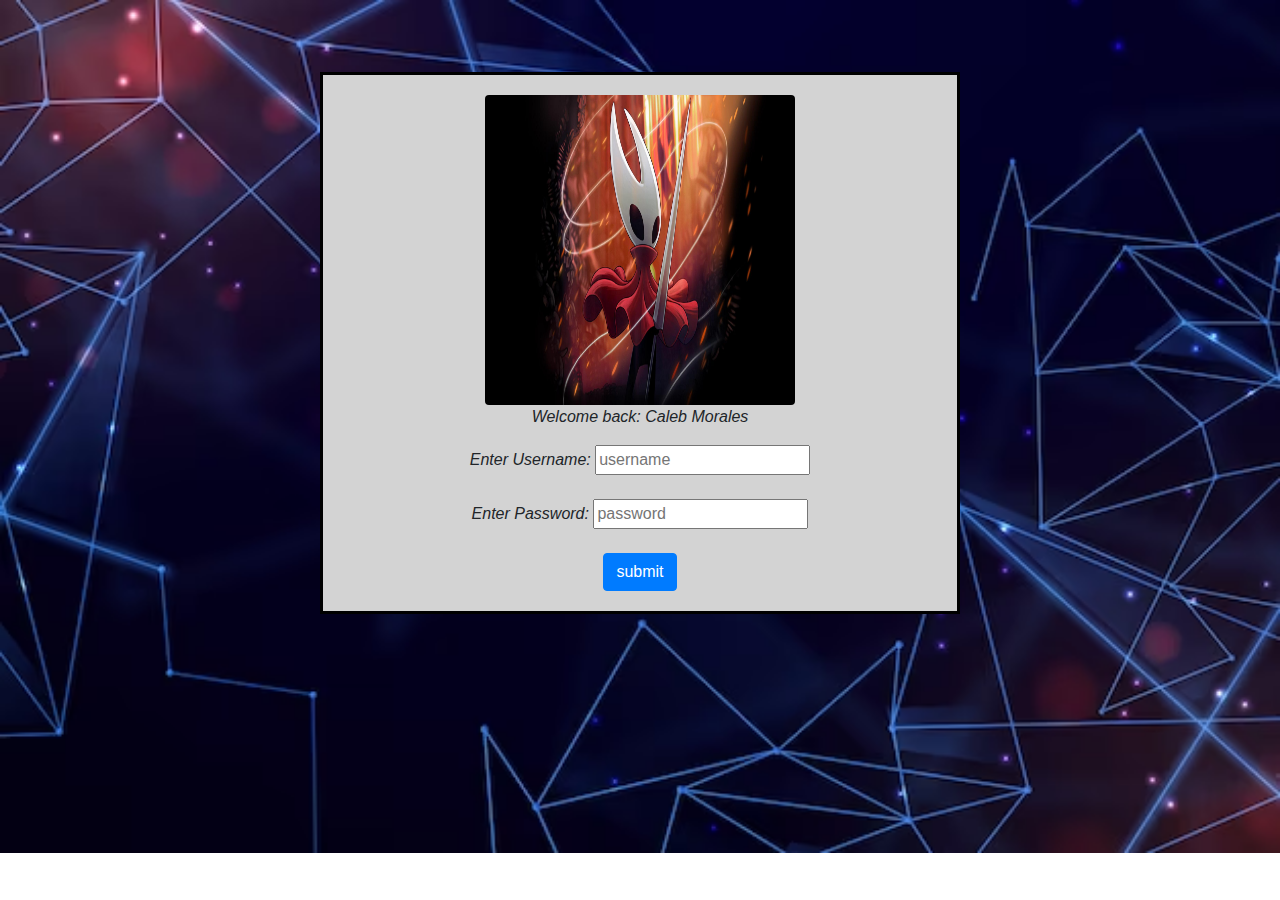
<file: index.html>
<!DOCTYPE html>
<html>
  <head>
  	<title>School login</title>
 </head>

 <body>

   <link rel="stylesheet" href="https://cdn.jsdelivr.net/npm/bootstrap@4.0.0/dist/css/bootstrap.min.css" integrity="sha384-Gn5384xqQ1aoWXA+058RXPxPg6fy4IWvTNh0E263XmFcJlSAwiGgFAW/dAiS6JXm" crossorigin="anonymous">
<script src="https://cdn.jsdelivr.net/npm/bootstrap@4.0.0/dist/js/bootstrap.min.js" integrity="sha384-JZR6Spejh4U02d8jOt6vLEHfe/JQGiRRSQQxSfFWpi1MquVdAyjUar5+76PVCmYl" crossorigin="anonymous"></script>

<style>

body{

  background-image: url('login background.avif');
  background-size: cover;
  background-repeat: no-repeat;
  
}

#form {
text-align: center;
  background-color: lightgrey;
    font-style:italic ;
    padding: 20px;
    width: 50%;
    border:solid;
    border-color:black;
    margin-bottom: auto;
    margin-left: auto;
    margin-right: auto;
}

  </style>

<br>
<br>
<br>

<div>
  <form id="form">

<img class="rounded" src="hornet.jpg" alt="hornet" width="310px" height="310px">
<p>Welcome back: Caleb Morales</p>

  	Enter Username: <input type="text" placeholder="username" id="username">
  <br>
  <br>
  	Enter Password: <input type="password" placeholder="password" id="password">
  <br>
  <br>
  	<button type="submit" class="btn btn-primary">submit</button>
 </form>
</div>

 <script>
 	
document.getElementById("form").addEventListener("submit", auth);

function auth(event) {
	event.preventDefault();


 var username = document.getElementById("username").value;
 var password = document.getElementById("password").value;
 console.log(username);

 if (username === "Caleb" && password === "0928"){
 	window.location.replace("mainpage.html");
 } if (username === "" && password === ""){
 	  alert("Please enter information");
 	  return;
 }

}
 </script>
<script src="https://code.jquery.com/jquery-3.2.1.slim.min.js" integrity="sha384-KJ3o2DKtIkvYIK3UENzmM7KCkRr/rE9/Qpg6aAZGJwFDMVNA/GpGFF93hXpG5KkN" crossorigin="anonymous"></script>
<script src="https://cdn.jsdelivr.net/npm/popper.js@1.12.9/dist/umd/popper.min.js" integrity="sha384-ApNbgh9B+Y1QKtv3Rn7W3mgPxhU9K/ScQsAP7hUibX39j7fakFPskvXusvfa0b4Q" crossorigin="anonymous"></script>


</body>
</html>
</file>
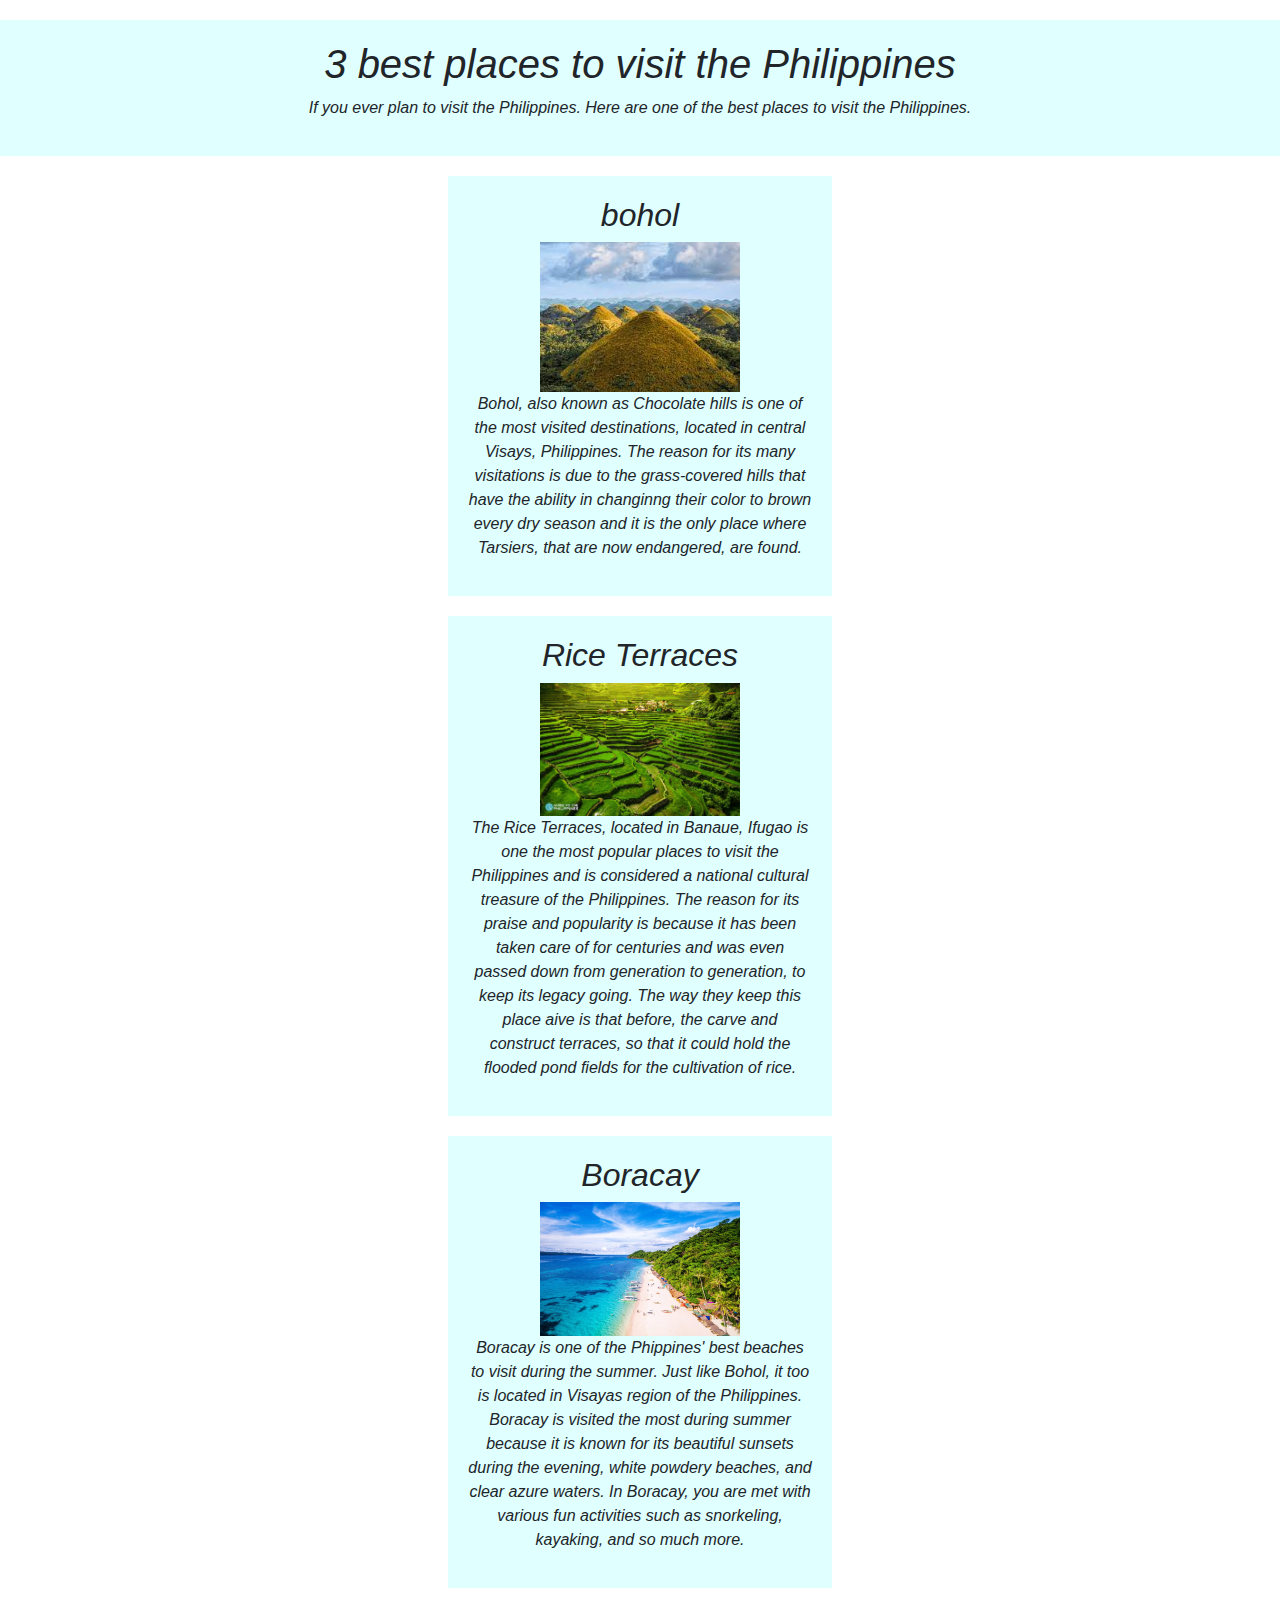
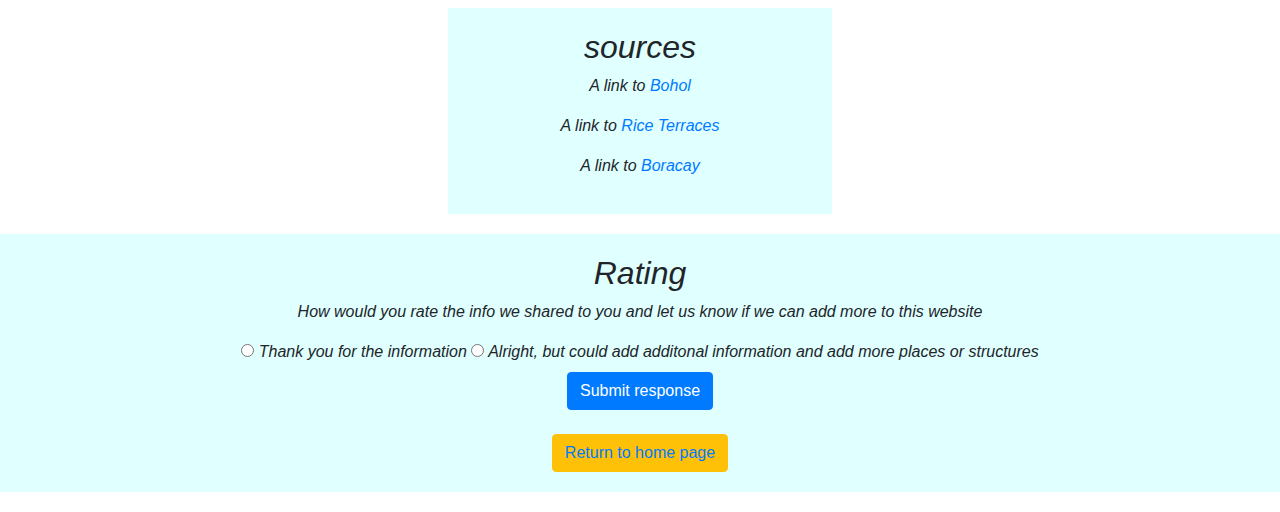
<file: ICT9E_Q2Project_Morales_Caleb.html>
<!DOCTYPE html>
<html>
  <head>
  <link rel="stylesheet" type="text/css" href="photo_gallery.css">
  <title>ICT Project</title>

 <html lang ="en">



 <link rel="stylesheet" href="https://cdn.jsdelivr.net/npm/bootstrap@4.0.0/dist/css/bootstrap.min.css" integrity="sha384-Gn5384xqQ1aoWXA+058RXPxPg6fy4IWvTNh0E263XmFcJlSAwiGgFAW/dAiS6JXm" crossorigin="anonymous">
<script src="https://cdn.jsdelivr.net/npm/bootstrap@4.0.0/dist/js/bootstrap.min.js" integrity="sha384-JZR6Spejh4U02d8jOt6vLEHfe/JQGiRRSQQxSfFWpi1MquVdAyjUar5+76PVCmYl" crossorigin="anonymous"></script>


<meta charset="utf-8">
    <meta name="viewport" 
    content="width=device-width, initial-scale=1">

</head>
<body>

<div id="Philippines">
  <h1>3 best places to visit the Philippines</h1>
  
  <p>If you ever plan to visit the Philippines.
  Here are one of the best places to visit the Philippines.</p>

</div>


<div id="bohol">
  <h2>bohol</h2>
<img src="bohol.avif" alt="bohol" width="200"bohol><p>Bohol, also known as Chocolate hills is one of the most visited destinations, located in central Visays, Philippines. The reason for its many visitations is due to the grass-covered hills that have the ability in  changinng their color to brown every dry season and it is the only place where Tarsiers, that are now endangered, are found. </p>

</div>

<div id="rice">
  <h2>Rice Terraces</h2>
<img src="rice terrace.avif" alt="rice" width="200"rice><p>The Rice Terraces, located in Banaue, Ifugao is one the most popular places to visit the Philippines and is considered a national cultural treasure of the Philippines. The reason for its praise and popularity is because it has been taken care of for centuries and was even passed down from generation to generation, to keep its legacy going. The way they keep this place aive is that before, the carve and construct terraces, so that it could hold the flooded pond fields for the cultivation of rice.</p>

</div> 

<div id="Boracay">
  <h2>Boracay</h2>
<img src="Boracay.avif" alt="boracay" width="200"boracay><p>Boracay is one of the Phippines' best beaches to visit during the summer. Just like Bohol, it too is located in Visayas region of the Philippines. Boracay is visited the most during summer because it is known for its beautiful sunsets during the evening, white powdery beaches, and clear azure waters. In Boracay, you are met with various fun activities such as snorkeling, kayaking, and so much more.</p>

</div> 


<div id="sources">
  <h2>sources</h2>

  <p>A link to <a href="https://philippines.travel/destinations/bohol">Bohol</a></p>

  <p>A link to <a href="https://www.nationalgeographic.com/">Rice Terraces</a></p>

  <p>A link to <a href="https://guidetothephilippines.ph/">Boracay</a></p>

</div> 

<div id="Rating">

  <h2>Rating</h2>

  <p>How would you rate the info we shared to you and let us know if we can add more to this website</p>

<input type="radio" id="YES" name="like" value="yes">
    <label for="yes"> Thank you for the information </label>

    <input type="radio" id="NO" name="like" value="no">
    <lable for="no"> Alright, but could add additonal information and add more places or structures </lable>
   
   <br><button type="button" class="btn btn-primary">Submit response</button>
<br>
  <br><button type="button" class="btn btn-warning"><a href="mainpage.html">Return to home page</button>

</div>

<script src="https://code.jquery.com/jquery-3.2.1.slim.min.js" integrity="sha384-KJ3o2DKtIkvYIK3UENzmM7KCkRr/rE9/Qpg6aAZGJwFDMVNA/GpGFF93hXpG5KkN" crossorigin="anonymous"></script>
<script src="https://cdn.jsdelivr.net/npm/popper.js@1.12.9/dist/umd/popper.min.js" integrity="sha384-ApNbgh9B+Y1QKtv3Rn7W3mgPxhU9K/ScQsAP7hUibX39j7fakFPskvXusvfa0b4Q" crossorigin="anonymous"></script>

</body>
</html>
</file>
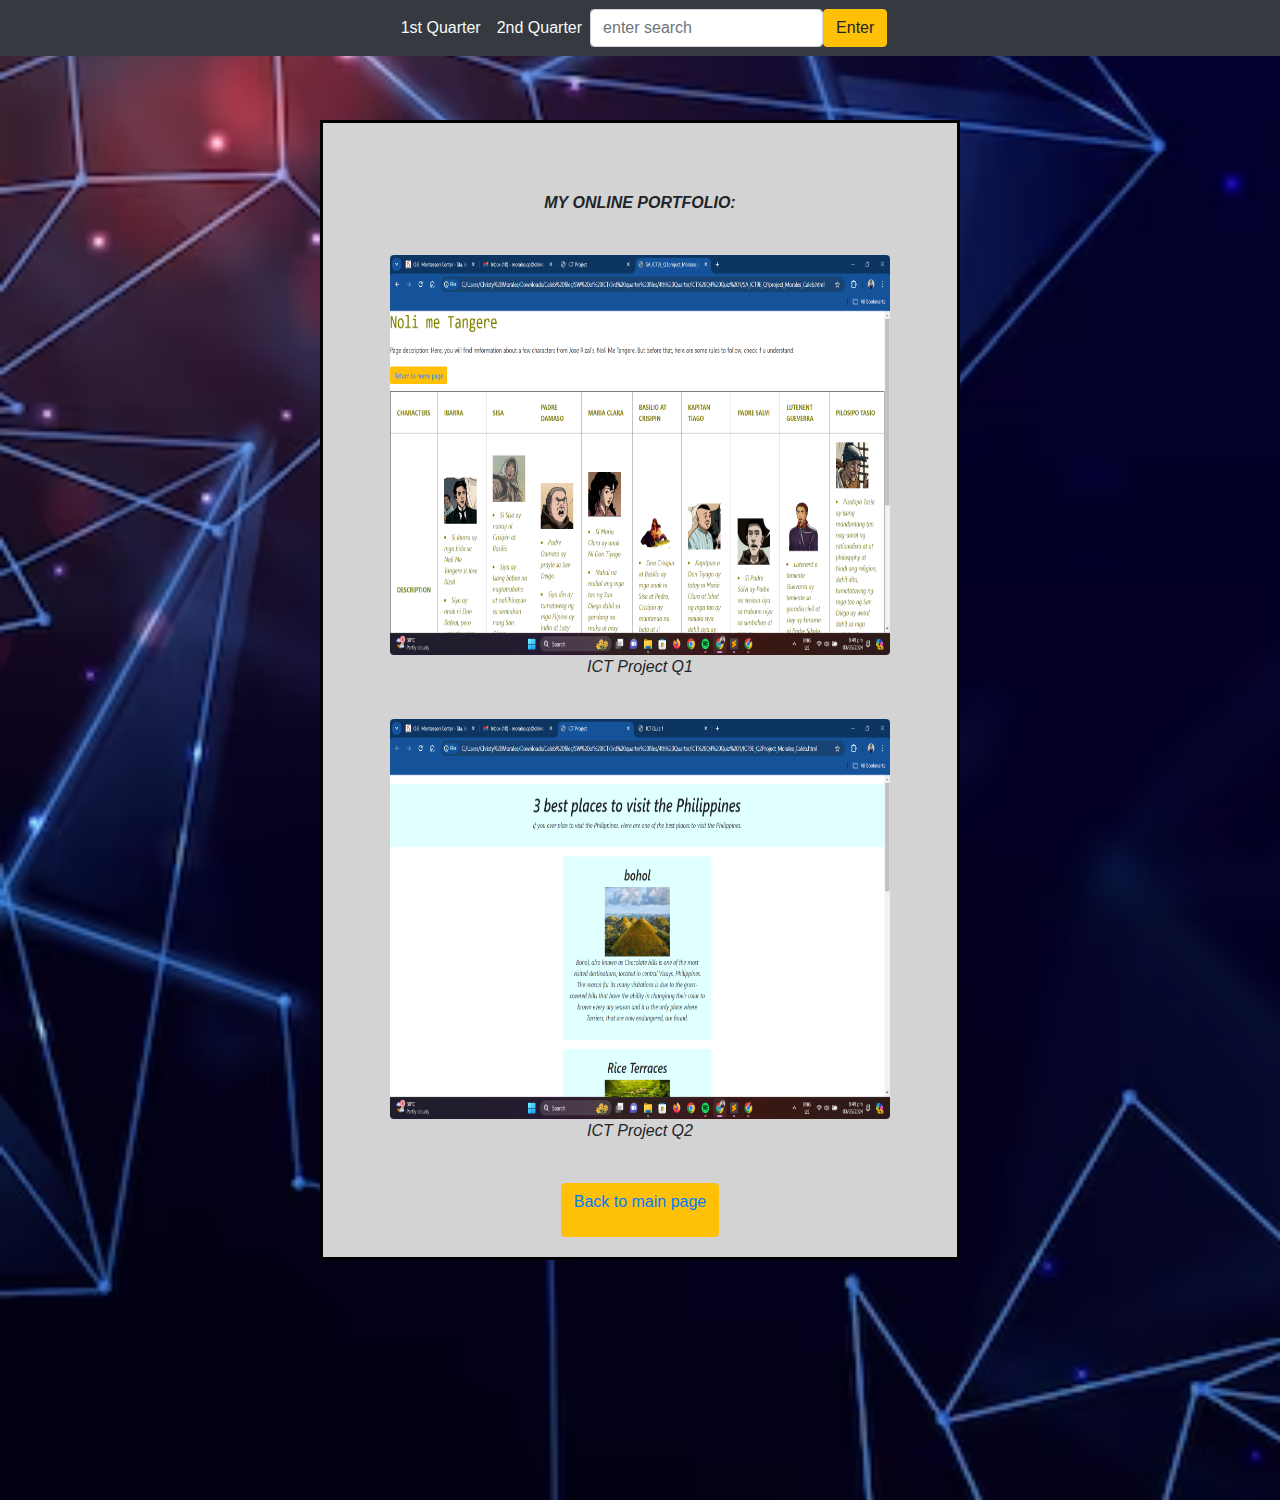
<file: mainpage.html>
<!DOCTYPE html>

<html>
<head>

<html lang ="en">



 <link rel="stylesheet" href="https://cdn.jsdelivr.net/npm/bootstrap@4.0.0/dist/css/bootstrap.min.css" integrity="sha384-Gn5384xqQ1aoWXA+058RXPxPg6fy4IWvTNh0E263XmFcJlSAwiGgFAW/dAiS6JXm" crossorigin="anonymous">
<script src="https://cdn.jsdelivr.net/npm/bootstrap@4.0.0/dist/js/bootstrap.min.js" integrity="sha384-JZR6Spejh4U02d8jOt6vLEHfe/JQGiRRSQQxSfFWpi1MquVdAyjUar5+76PVCmYl" crossorigin="anonymous"></script>


<meta charset="utf-8">
 	<meta name="viewport" 
 	content="width=device-width, initial-scale=1">

<style>
body{

background-image: url('login background.avif');
  background-size: cover;
  background-repeat: no-repeat;


  

}


#portfolio{


	text-align: center;
	background-color: lightgrey;
    font-style:italic ;
    padding: 20px;
    width: 50%;
    border:solid;
    border-color:black;
    margin-bottom: auto;
    margin-left: auto;
    margin-right: auto;
}

#project1{


  text-align: center;
  background-color: lightgrey;
    font-style:italic ;
    padding: 20px;
    width: 50%;
    border:solid;
    border-color:black;
    margin-bottom: auto;
    margin-left: auto;
    margin-right: auto;
}

#project2{


  text-align: center;
  background-color: lightgrey;
    font-style:italic ;
    padding: 20px;
    width: 50%;
    border:solid;
    border-color:black;
    margin-bottom: auto;
    margin-left: auto;
    margin-right: auto;
}
    

</style>

</head>

<title>ICT Quiz 1</title>



<body style="height:1500px">
<nav class="navbar navbar-expand-sm bg-dark text-light justify-content-center fixed-top">

<!-- Quarters -->

<ul class="navbar-nav me-auto">
<li class="nav-item">
<a class="nav-link text-light" href="SA_ICT9E_Q1project_Morales_Caleb.html">1st Quarter</a></li>

<li class="nav-item">
<a class="nav-link text-light" href="ICT9E_Q2Project_Morales_Caleb.html">2nd Quarter</a></li>

</ul>


<form class="d-flex">
<input  type="search" class="form-control me-2" placeholder="enter search">
<button type="button" class="btn btn-warning" >Enter</button>

</form>
</nav>


<br>
<br>
<br>
<br>
<br>


<div id="portfolio">
	<br>
	<br>
<b><p style="text-align: center;"style="font-size: 40px;">MY ONLINE PORTFOLIO:</p></b>
  <br>
<img class="rounded" src="project 1.png" alt="project" width="500px" height="400px">
<p style="text-align:center;">ICT Project Q1</p>
  <br>
<img class="rounded" src="project 2.png" alt="project" width="500px" height="400px">
<p style="text-align:center;">ICT Project Q2</p>
<br>
<form><button type="button" class="btn btn-warning" ><p><a href="index.html">Back to main page</a></p></button></form>

</div>


<script src="https://code.jquery.com/jquery-3.2.1.slim.min.js" integrity="sha384-KJ3o2DKtIkvYIK3UENzmM7KCkRr/rE9/Qpg6aAZGJwFDMVNA/GpGFF93hXpG5KkN" crossorigin="anonymous"></script>
<script src="https://cdn.jsdelivr.net/npm/popper.js@1.12.9/dist/umd/popper.min.js" integrity="sha384-ApNbgh9B+Y1QKtv3Rn7W3mgPxhU9K/ScQsAP7hUibX39j7fakFPskvXusvfa0b4Q" crossorigin="anonymous"></script>

</body>
</html>
</file>
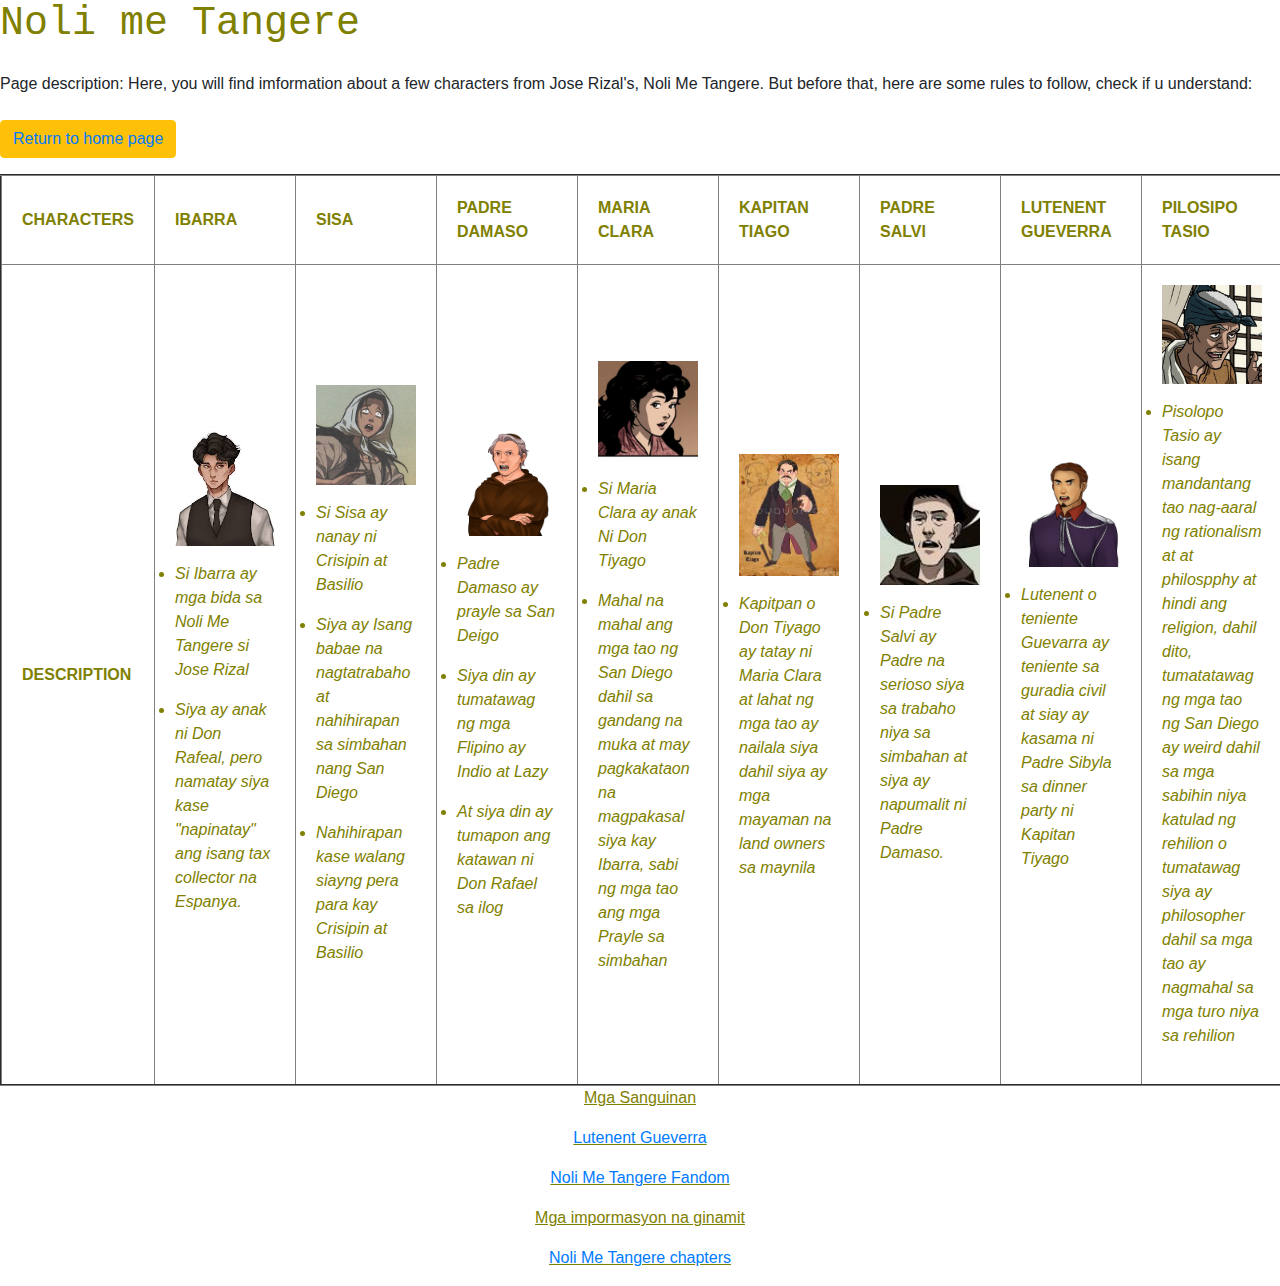
<file: SA_ICT9E_Q1project_Morales_Caleb.html>
<!DOCTYPE html>
<html>
    <head>
    	<link rel="stylesheet" type="text/css" href="yuh.css">

        <html lang ="en">



 <link rel="stylesheet" href="https://cdn.jsdelivr.net/npm/bootstrap@4.0.0/dist/css/bootstrap.min.css" integrity="sha384-Gn5384xqQ1aoWXA+058RXPxPg6fy4IWvTNh0E263XmFcJlSAwiGgFAW/dAiS6JXm" crossorigin="anonymous">
<script src="https://cdn.jsdelivr.net/npm/bootstrap@4.0.0/dist/js/bootstrap.min.js" integrity="sha384-JZR6Spejh4U02d8jOt6vLEHfe/JQGiRRSQQxSfFWpi1MquVdAyjUar5+76PVCmYl" crossorigin="anonymous"></script>


<meta charset="utf-8">
    <meta name="viewport" 
    content="width=device-width, initial-scale=1">

    </head>

    <body>
    <pre><h1 style="color: olive; text align:center;">Noli me Tangere</pre> 

    Page description: Here, you will find imformation about a few characters from Jose Rizal's, Noli Me Tangere. But before that, here are some rules to follow, check if u understand:

<br></br>
    
 <button type="button" class="btn btn-warning"><a href="mainpage.html">Return to home page</button>



   </h1>

   <!-- starting table here-->

   <table border="2" cellpadding="20" cellspacing="20">

   	<tr>

        <th style="color: olive;">CHARACTERS</th>
   		
   		<th>IBARRA</th>
   		<th>SISA</th>
   		<th>PADRE DAMASO</th>
   		<th>MARIA CLARA</th>
   		<th>KAPITAN TIAGO</th>
   		<th>PADRE SALVI</th>
   		<th>LUTENENT GUEVERRA</th>
   		<th>PILOSIPO TASIO</th>
   	</tr>

   	<!-- second row-->

   	<th style="color:olive;">DESCRIPTION</th>

   	 <td><img src="Ibarra.jpg"alt="Ibarra" width="100"IBARRA><p><li><em>Si Ibarra ay mga bida sa Noli Me Tangere si Jose Rizal<em><p><li>Siya ay anak ni Don Rafeal, pero namatay siya kase "napinatay" ang isang tax collector na Espanya.</em></p></li></td>

   	 <td><img src="Sisa.jpg" alt="Sisa" width="100"Sisa><em><p><li>Si Sisa ay nanay ni Crisipin at Basilio<em><p><li>Siya ay Isang babae na nagtatrabaho at nahihirapan sa simbahan nang San Diego<em><p><li>Nahihirapan kase walang siayng pera para kay Crisipin at Basilio</td></p></li></em>

   	 <td><img src="Damaso.png" alt="Damaso" width="100"DAMASO><p><li><em>Padre Damaso ay prayle sa San Deigo<em><p><li>Siya din ay tumatawag ng mga Flipino ay Indio at Lazy<em><p><li>At siya din ay tumapon ang katawan ni Don Rafael sa ilog</em></td></p></li>

   	 <td><img src="maria clara.jpg" alt="maria clara" width="100"maria clara><p><li><em>Si Maria Clara ay anak Ni Don Tiyago<p><li><em>Mahal na mahal ang mga tao ng San Diego dahil sa gandang na muka at may pagkakataon na magpakasal siya kay Ibarra, sabi ng mga tao ang mga Prayle sa simbahan</li></p></em>

   	 
   	 <td><img src=" kapitan tiyago.jpg" alt="Tiyago" width="100"Tiyago><em><p><li>Kapitpan o Don Tiyago ay tatay ni Maria Clara at lahat ng mga tao ay nailala siya dahil siya ay mga mayaman na land owners sa maynila</em></p></li>

   	 <td><img src="salvi.jpg" alt="salvi" width="100"salvi><em><p><li>Si Padre Salvi ay Padre na serioso siya sa trabaho niya sa simbahan at siya ay napumalit ni Padre Damaso.

   	 <td><img src=" tiente gueverra.png" alt="GUEVERRA" width="100"gueverra><em><p><li>Lutenent o teniente Guevarra ay teniente sa guradia civil at siay ay kasama ni Padre Sibyla sa dinner party ni Kapitan Tiyago</em></p></li>

   	 <td><img src=" tasyo.jpg" alt="tasyo" width="100"tasyo><em><p><li>Pisolopo Tasio ay isang mandantang tao nag-aaral ng rationalism at at philospphy at hindi  ang religion, dahil dito, tumatatawag ng mga tao ng San Diego ay weird dahil sa mga sabihin niya katulad ng rehilion o tumatawag siya ay philosopher dahil sa mga tao ay nagmahal sa mga turo niya sa rehilion</em></p></li>



   	</tr>
    
    </table>

    <p>Mga Sanguinan</p>

    <p><a href="https://thesocialcancervn.tumblr.com/">Lutenent Gueverra</a></p>
   
    <p><a href="https://noli-me-tangere.fandom.com/wiki/Padre_Salvi">Noli Me Tangere Fandom</a></p>


    <p>Mga impormasyon na ginamit</p>

    <p><a href="https://www.litcharts.com/lit/noli-me-tangere/chapter-14-tasio-madman-or-philosopher"> Noli Me Tangere chapters</a></p>




<script src="https://code.jquery.com/jquery-3.2.1.slim.min.js" integrity="sha384-KJ3o2DKtIkvYIK3UENzmM7KCkRr/rE9/Qpg6aAZGJwFDMVNA/GpGFF93hXpG5KkN" crossorigin="anonymous"></script>
<script src="https://cdn.jsdelivr.net/npm/popper.js@1.12.9/dist/umd/popper.min.js" integrity="sha384-ApNbgh9B+Y1QKtv3Rn7W3mgPxhU9K/ScQsAP7hUibX39j7fakFPskvXusvfa0b4Q" crossorigin="anonymous"></script>


    </body>

</html>
</file>
<file: photo_gallery.css>
body{

	font-family:Arial, sans-serif;
	text-align:cenetr;
	margin:50px;
	background-color: darkcyan;
	

}


#Philippines {

text-align: center;
background-color:lightcyan;
padding: 20px;
font-style:Italic;
border-color: darkcyan;

}

#bohol {

text-align:center;
background-color: lightcyan;
padding:20px;
width: 30%;
font-style: italic;
border-color: darkcyan;
margin-left:auto ;

}
#rice {

text-align:center;
background-color: lightcyan;
padding:20px;
width: 30%;
font-style: italic;
border-color: darkcyan;
margin-left:auto ;

}

#Boracay {

text-align: center;
background-color: lightcyan;
padding:20px;
width: 30%;
font-style: italic;
border-color: darkcyan;
margin-left:auto ;

}

#sources{

	text-align: center;
background-color: lightcyan;
padding:20px;
width: 30%;
font-style: italic;
border-color: darkcyan;
margin-left:auto ;



}

#Rating{

text-align: center;
background-color:lightcyan;
padding: 20px;
font-style:Italic;
border-color: darkcyan;
	
}




div{

margin-top: 20px;
margin-bottom: 20px;
margin-right: auto;	
}
</file>
<file: yuh.css>
body{
  background-color: lightgoldenrodyellow;
  t
  text-align: center;
}

table, th, td{
  border-color: peach;
  color:olive;
}

p{
  color: olive;
  text-align: center;
  text-decoration: underline;
}
</file>
